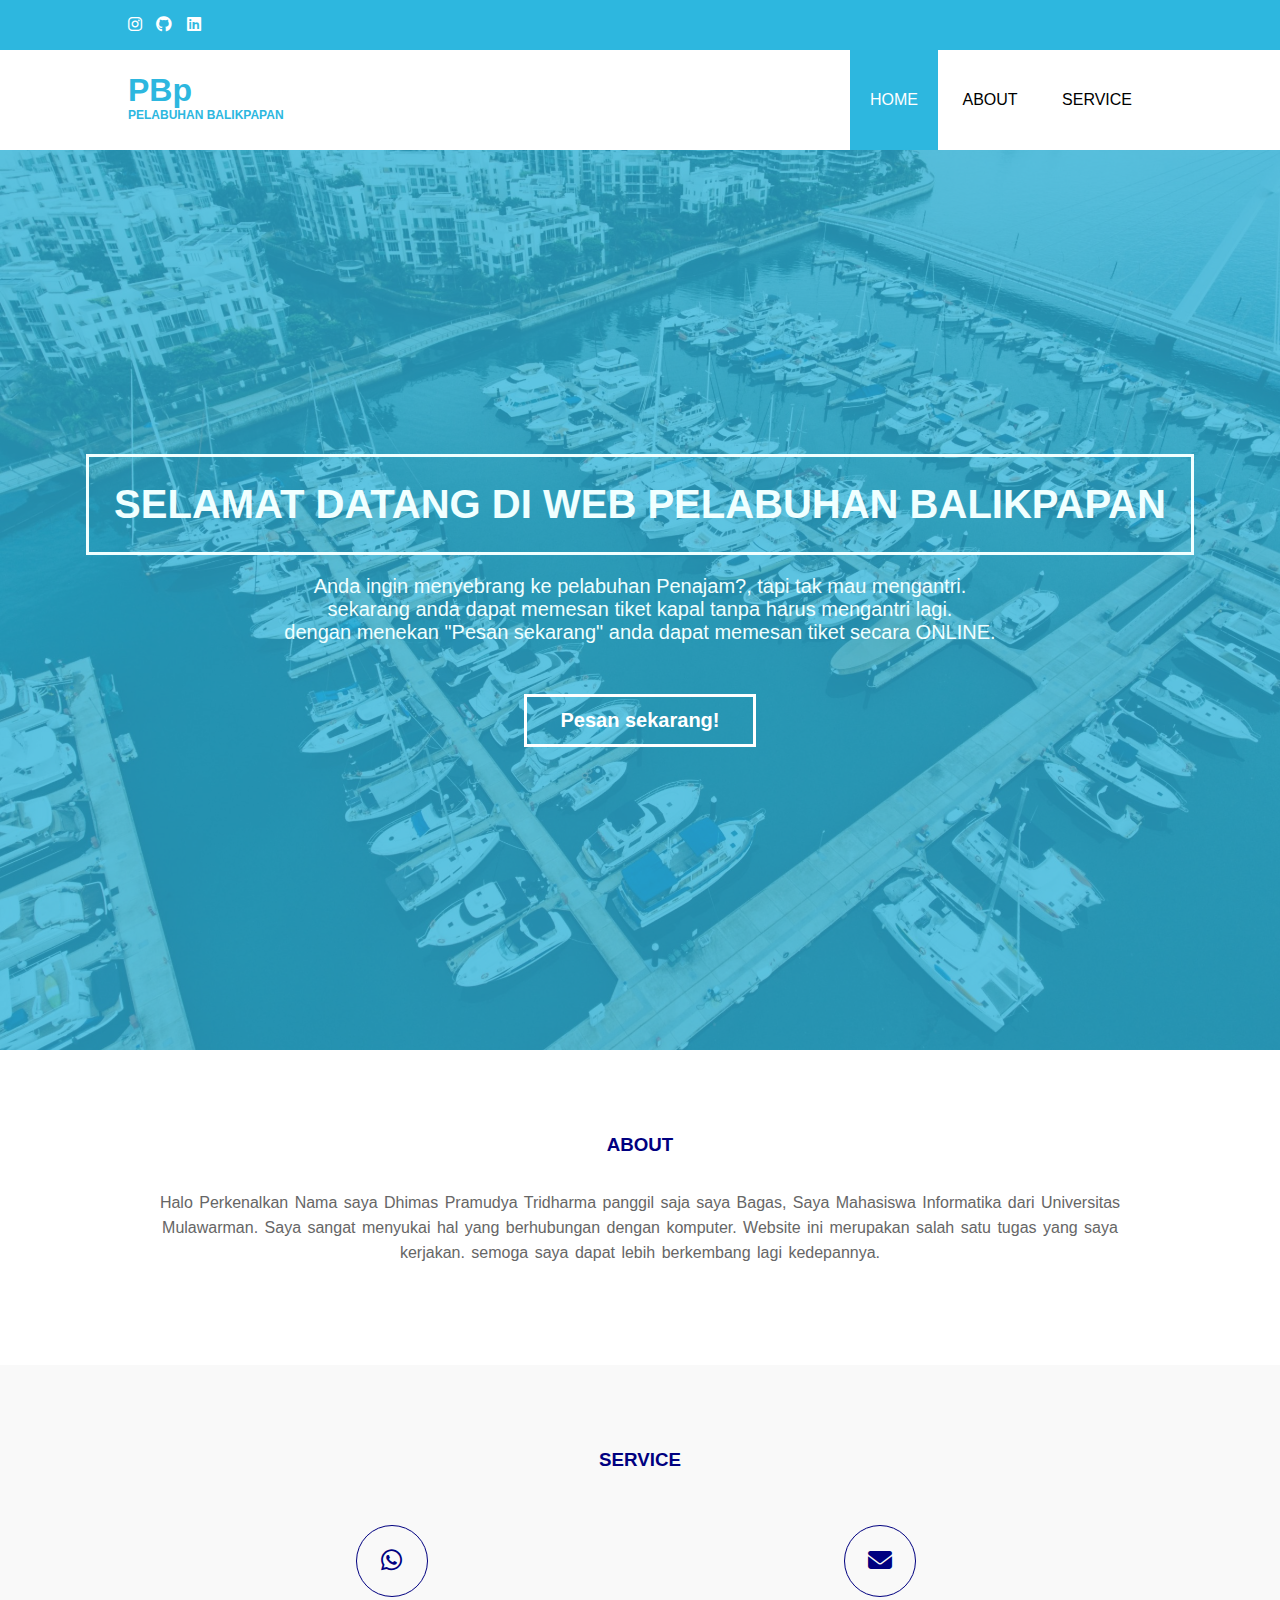
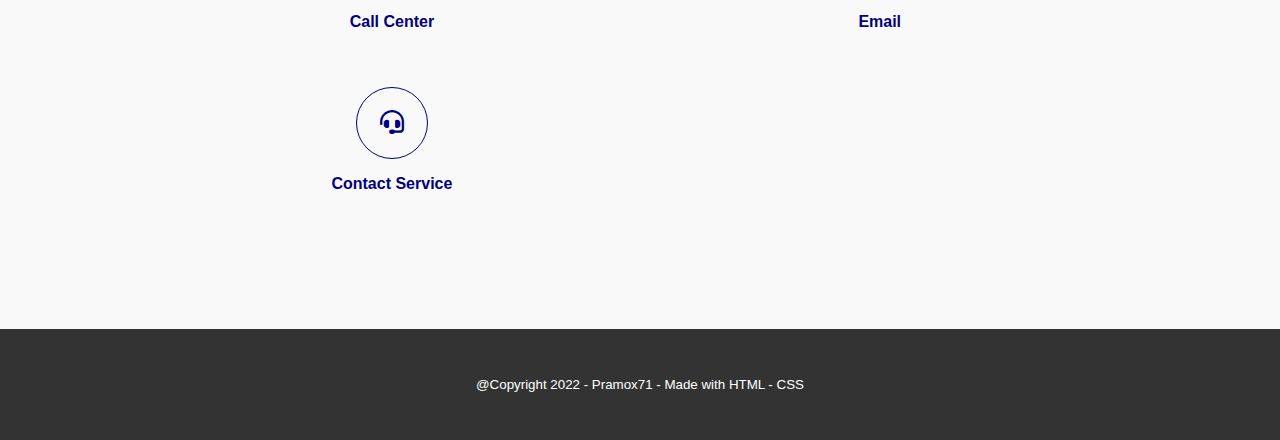
<file: Postest_2/index.html>
<!DOCTYPE html>
<html lang="en">
<head>
    <meta charset="UTF-8">
    <meta http-equiv="X-UA-Compatible" content="IE=edge">
    <meta name="viewport" content="width=device-width, initial-scale=1.0">
    <title>PBP</title>
    <link rel="stylesheet" type="text/CSS" href="CSS/style.css">
    <link rel="stylesheet" type="text/CSS" href="https://cdnjs.cloudflare.com/ajax/libs/font-awesome/6.2.0/css/all.min.css">
</head>
<body>
    <!-- Bagian Header -->
    <div class="Medsos">
        <div class="container">
            <ul>
                <li><a href="https://www.instagram.com/d.pram71/"><i class="fa-brands fa-instagram"></i></a></li>
                <li><a href="https://github.com/Pramox71"><i class="fa-brands fa-github"></i></i></a></li>
                <li><a href="https://www.linkedin.com/in/dhimas-pramudya-tridharma-120a51249/"><i class="fa-brands fa-linkedin"></i></a></li>
            </ul>
        </div>
    </div>
    <header>
        <div class="container">
            <h1><a href="index.html">PBp</a><br>
                <p class="Mini-text">PELABUHAN BALIKPAPAN</p>
            </h1>
            <ul>
                <li class="active"><a href="index.html">HOME</a></li>
                <li><a href="about.html">ABOUT</a></li>
                <li><a href="service.html">SERVICE</a></li>
            </ul>
        </div>
    </header>
    <!-- Background Belakang -->
    <div class="banner">
        <h2>SELAMAT DATANG DI WEB PELABUHAN BALIKPAPAN</h2>
            <p>Anda ingin menyebrang ke pelabuhan Penajam?, tapi tak mau mengantri.<br/>
                sekarang anda dapat memesan tiket kapal tanpa harus mengantri lagi.<br/>
                dengan menekan "Pesan sekarang" anda dapat memesan tiket secara ONLINE.
            </p>
            <a href="aa" class="button"><b>Pesan sekarang!</b></a>
            
    </div>

    <!-- ABOUT Footer -->
    <section class="about">
        <div class="container">
            <h3>ABOUT</h3>
            <p>Halo Perkenalkan Nama saya Dhimas Pramudya Tridharma panggil saja saya Bagas,
                Saya Mahasiswa Informatika dari Universitas Mulawarman. Saya sangat menyukai hal yang
                berhubungan dengan komputer. Website ini merupakan salah satu tugas yang saya kerjakan.
                semoga saya dapat lebih berkembang lagi kedepannya.
            </p>
        </div>
    </section>
    
    <!--Section Footer-->
    <section class="service">
        <div class="container">
            <h3>SERVICE</h3>
            <div class="box">
                <div class="col-4"><a href="https://wa.me/+6281549014175">
                    <div class="icon"><i class="fa-brands fa-whatsapp"></i></div>
                        <H4>Call Center</H4>
                    </a>
                </div>
                <div class="col-4"><a href="mailto:dhimas.pramudya.71@gmail.com">
                    <div class="icon"><i class="fa-solid fa-envelope"></i></div>
                        <H4>Email</H4>
                    </a>
                </div>
                <div class="col-4"><a href="">
                    <div class="icon"><i class="fa-solid fa-headset"></i></i></i></div>
                        <H4>Contact Service</H4>
                    </a>
                </div>
            </div>
        </div>
    </section>
    <footer>
        <div class="container">
            <small>@Copyright 2022 - Pramox71 - Made with HTML - CSS</small>
        </div>
    </footer>
</body>
</html>
</file>
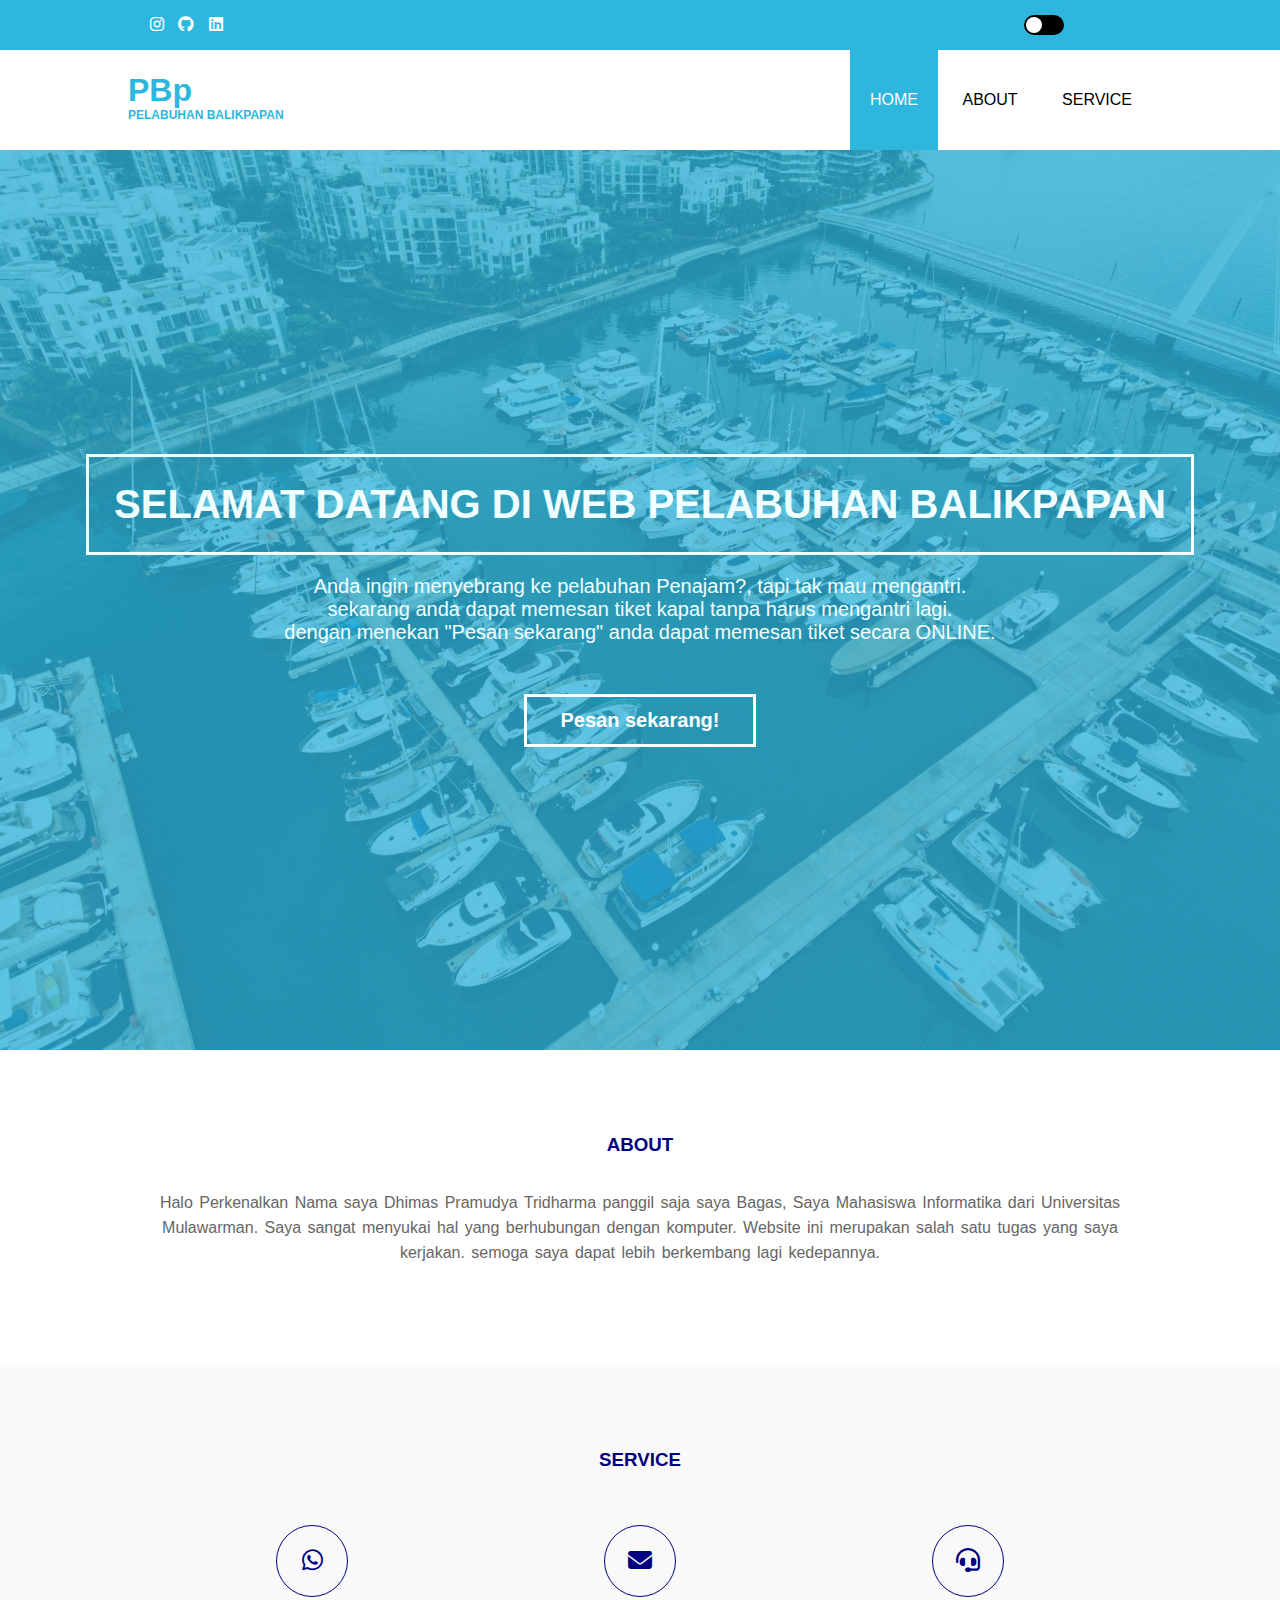
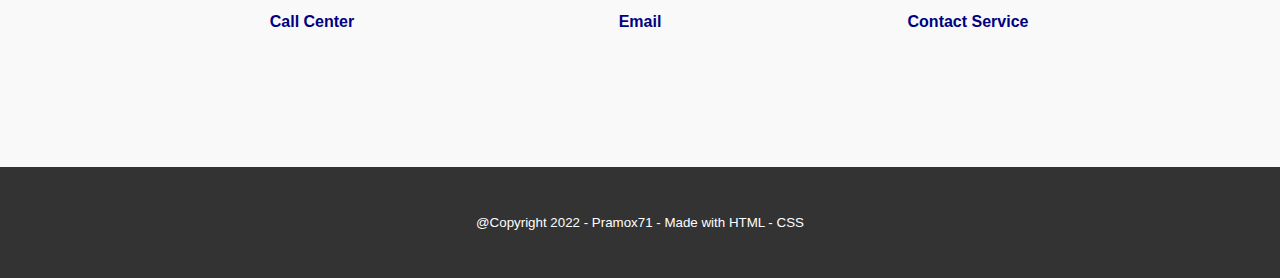
<file: Postest_3/index.html>
<!DOCTYPE html>
<html lang="en">
<head>
    <meta charset="UTF-8">
    <meta http-equiv="X-UA-Compatible" content="IE=edge">
    <meta name="viewport" content="width=device-width, initial-scale=1.0">
    <title>PBP</title>
    <link rel="stylesheet" type="text/CSS" href="CSS/style.css">
    <link rel="stylesheet" type="text/CSS" href="https://cdnjs.cloudflare.com/ajax/libs/font-awesome/6.2.0/css/all.min.css">
</head>
<body>
    <!-- Bagian Header -->
    <div class="Medsos">
            <ul>
                <li><a href="https://www.instagram.com/d.pram71/"><i class="fa-brands fa-instagram"></i></a></li>
                <li><a href="https://github.com/Pramox71"><i class="fa-brands fa-github"></i></i></a></li>
                <li><a href="https://www.linkedin.com/in/dhimas-pramudya-tridharma-120a51249/"><i class="fa-brands fa-linkedin"></i></a></li>
            </ul>
            <label>
                <input type="checkbox" class="checkbox" id="tombol">
                <span class="check"></span>
            </label>
    </div>
    <header>
        <div class="container">
            <h1><a href="index.html">PBp</a><br>
                <p class="Mini-text">PELABUHAN BALIKPAPAN</p>
            </h1>
            <ul>
                <li class="active"><a href="index.html">HOME</a></li>
                <li><a href="about.html">ABOUT</a></li>
                <li><a href="service.html">SERVICE</a></li>
            </ul>
        </div>
    </header>
    <!-- Background Belakang -->
    <div class="banner">
        <h2>SELAMAT DATANG DI WEB PELABUHAN BALIKPAPAN</h2>
            <p>Anda ingin menyebrang ke pelabuhan Penajam?, tapi tak mau mengantri.<br/>
                sekarang anda dapat memesan tiket kapal tanpa harus mengantri lagi.<br/>
                dengan menekan "Pesan sekarang" anda dapat memesan tiket secara ONLINE.
            </p>
            <a href="" class="button" id="Pesan_Now"><b>Pesan sekarang!</b></a>
            
    </div>

    <!-- ABOUT Footer -->
    <section class="about">
        <div class="container">
            <h3>ABOUT</h3>
            <p>Halo Perkenalkan Nama saya Dhimas Pramudya Tridharma panggil saja saya Bagas,
                Saya Mahasiswa Informatika dari Universitas Mulawarman. Saya sangat menyukai hal yang
                berhubungan dengan komputer. Website ini merupakan salah satu tugas yang saya kerjakan.
                semoga saya dapat lebih berkembang lagi kedepannya.
            </p>
        </div>
    </section>
    
    <!--Section Footer-->
    <section class="service">
        <div class="container">
            <h3>SERVICE</h3>
            <div class="box">
                <div class="col-4"><a href="https://wa.me/+6281549014175">
                    <div class="icon"><i class="fa-brands fa-whatsapp"></i></div>
                        <H4>Call Center</H4>
                    </a>
                </div>
                <div class="col-4"><a href="mailto:dhimas.pramudya.71@gmail.com">
                    <div class="icon"><i class="fa-solid fa-envelope"></i></div>
                        <H4>Email</H4>
                    </a>
                </div>
                <div class="col-4"><a href="">
                    <div class="icon"><i class="fa-solid fa-headset"></i></i></i></div>
                        <H4>Contact Service</H4>
                    </a>
                </div>
            </div>
        </div>
    </section>
    <footer>
        <div class="container">
            <small>@Copyright 2022 - Pramox71 - Made with HTML - CSS</small>
        </div>
    </footer>
    <script src="JavaScript/main.js"></script>
    <script>
        var tombol = document.getElementById("tombol");
        tombol.onclick = function(){
            document.body.classList.toggle("black-mode");
        }
    </script>
</body>
</html>
</file>
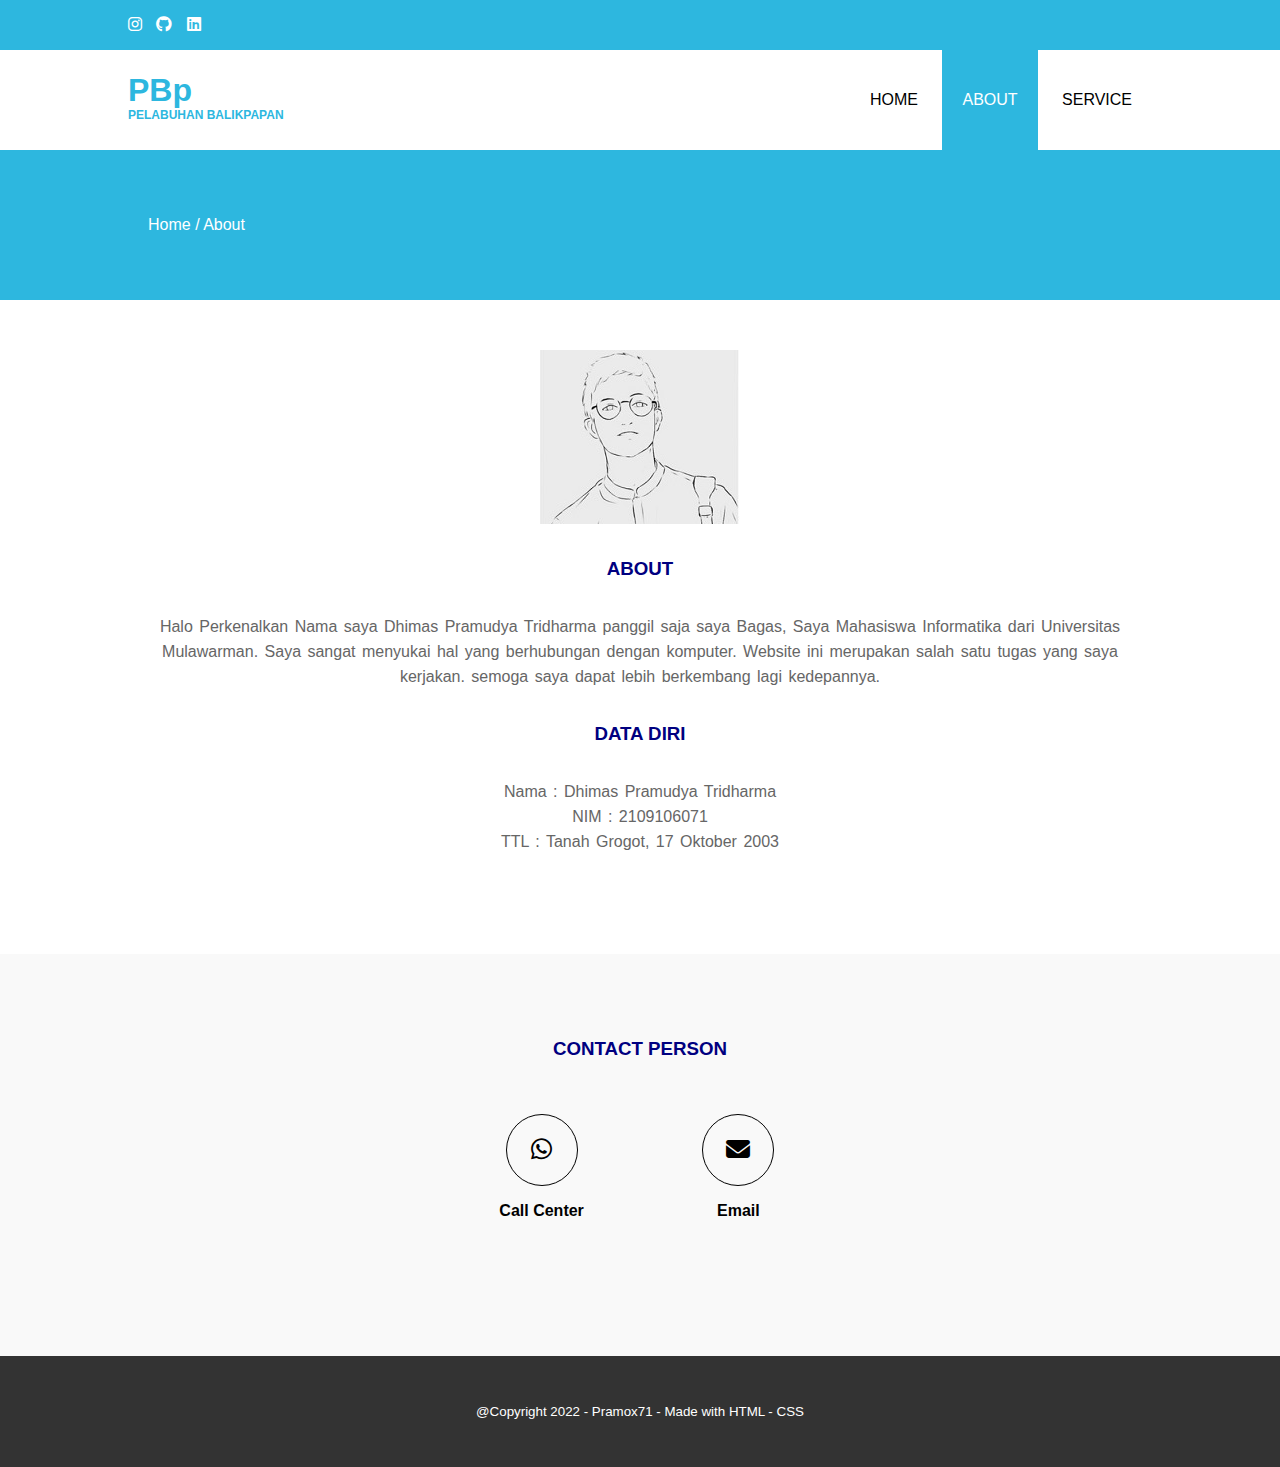
<file: Postest_2/about.html>
<!DOCTYPE html>
<html lang="en">
<head>
    <meta charset="UTF-8">
    <meta http-equiv="X-UA-Compatible" content="IE=edge">
    <meta name="viewport" content="width=device-width, initial-scale=1.0">
    <title>PBP</title>
    <link rel="stylesheet" type="text/CSS" href="CSS/style.css">
    <link rel="stylesheet" type="text/CSS" href="https://cdnjs.cloudflare.com/ajax/libs/font-awesome/6.2.0/css/all.min.css">
</head>
<body>
    <!-- Bagian Header -->
    <div class="Medsos">
        <div class="container">
            <ul>
                <li><a href="https://www.instagram.com/d.pram71/"><i class="fa-brands fa-instagram"></i></a></li>
                <li><a href="https://github.com/Pramox71"><i class="fa-brands fa-github"></i></i></a></li>
                <li><a href="https://www.linkedin.com/in/dhimas-pramudya-tridharma-120a51249/"><i class="fa-brands fa-linkedin"></i></a></li>
            </ul>
        </div>
    </div>
    <header>
        <div class="container">
            <h1><a href="index.html">PBp</a><br>
                <p class="Mini-text">PELABUHAN BALIKPAPAN</p>
            </h1>
            <ul>
                <li><a href="index.html">HOME</a></li>
                <li class="active"><a href="about.html">ABOUT</a></li>
                <li><a href="service.html">SERVICE</a></li>
            </ul>
        </div>
    </header>
    <!--Label WEB-->
    <section class="label">
		<div class="container">
			<p>Home / About</p>
		</div>
	</section>

    <!-- ABOUT Footer -->
    <section class="about">
        <div class="container">
                <img src="Image/Foto-Diri.jpg" width="100%" style="display:block; margin: auto;">
            <h3>ABOUT</h3>
            <p>Halo Perkenalkan Nama saya Dhimas Pramudya Tridharma panggil saja saya Bagas,
                Saya Mahasiswa Informatika dari Universitas Mulawarman. Saya sangat menyukai hal yang
                berhubungan dengan komputer. Website ini merupakan salah satu tugas yang saya kerjakan.
                semoga saya dapat lebih berkembang lagi kedepannya.
            </p>
            <h3>DATA DIRI</h3>
                <p>Nama : Dhimas Pramudya Tridharma <br/>
                    NIM : 2109106071 <br/>
                    TTL : Tanah Grogot, 17 Oktober 2003 <br/>
                </p>
        </div>
    </section>
    
    <!--Section Footer-->
    <section class="service">
        <div class="container">
            <h3>CONTACT PERSON</h3>
            <div class="box-contact">
                <div class="col-2"><a href="https://wa.me/+6281549014175">
                    <div class="icon"><i class="fa-brands fa-whatsapp"></i></div>
                        <H4>Call Center</H4>
                    </a>
                </div>
                <div class="col-2"><a href="mailto:dhimas.pramudya.71@gmail.com">
                    <div class="icon"><i class="fa-solid fa-envelope"></i></div>
                        <H4>Email</H4>
                    </a>
                </div>
            </div>
        </div>
    </section>
    <footer>
        <div class="container">
            <small>@Copyright 2022 - Pramox71 - Made with HTML - CSS</small>
        </div>
    </footer>
</body>
</html>
</file>
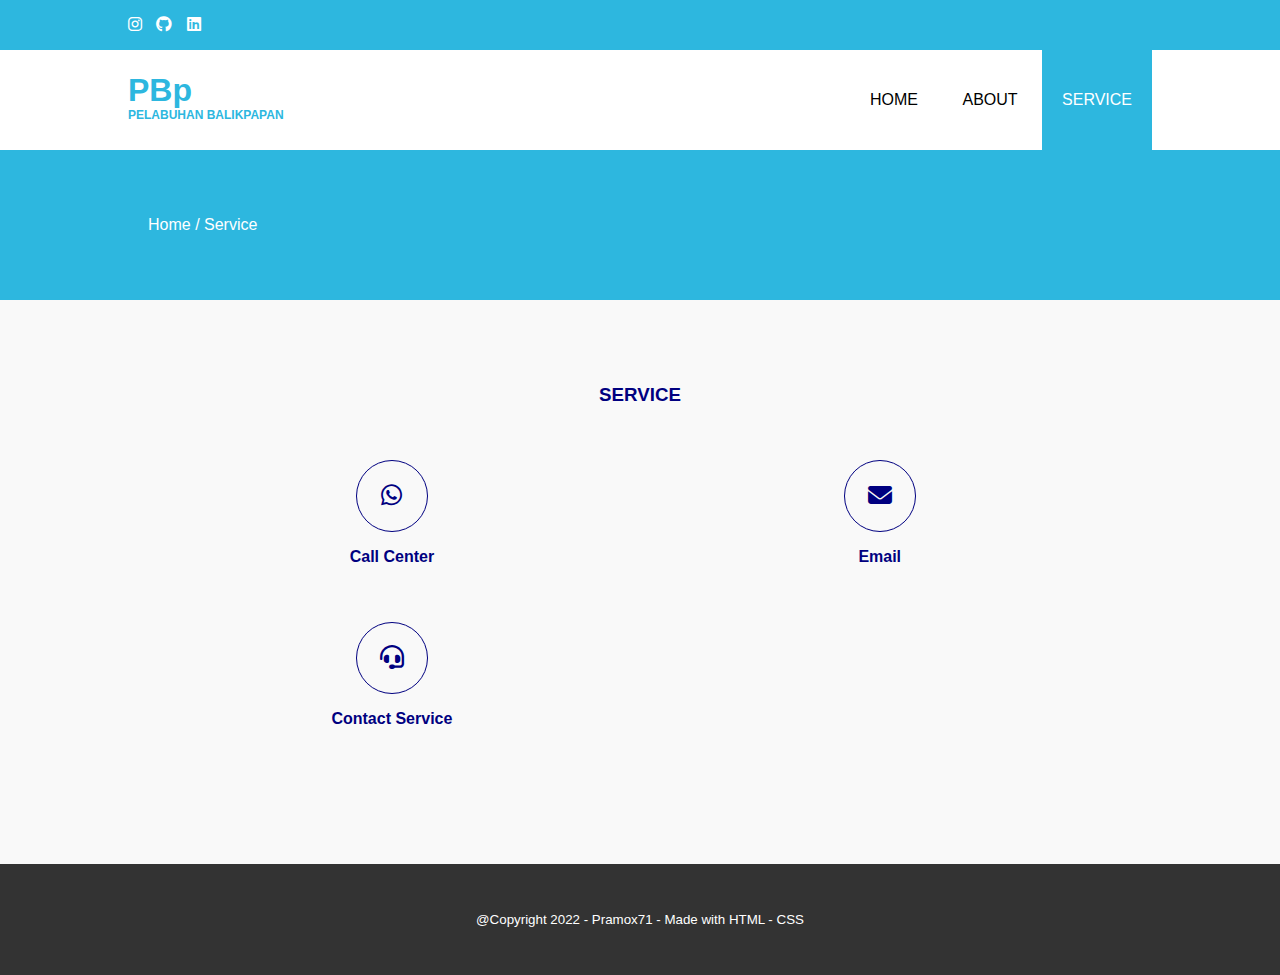
<file: Postest_2/service.html>
<!DOCTYPE html>
<html lang="en">
<head>
    <meta charset="UTF-8">
    <meta http-equiv="X-UA-Compatible" content="IE=edge">
    <meta name="viewport" content="width=device-width, initial-scale=1.0">
    <title>PBP</title>
    <link rel="stylesheet" type="text/CSS" href="CSS/style.css">
    <link rel="stylesheet" type="text/CSS" href="https://cdnjs.cloudflare.com/ajax/libs/font-awesome/6.2.0/css/all.min.css">
</head>
<body>
    <!-- Bagian Header -->
    <div class="Medsos">
        <div class="container">
            <ul>
                <li><a href="https://www.instagram.com/d.pram71/"><i class="fa-brands fa-instagram"></i></a></li>
                <li><a href="https://github.com/Pramox71"><i class="fa-brands fa-github"></i></i></a></li>
                <li><a href="https://www.linkedin.com/in/dhimas-pramudya-tridharma-120a51249/"><i class="fa-brands fa-linkedin"></i></a></li>
            </ul>
        </div>
    </div>
    <header>
        <div class="container">
            <h1><a href="index.html">PBp</a><br>
                <p class="Mini-text">PELABUHAN BALIKPAPAN</p>
            </h1>
            <ul>
                <li><a href="index.html">HOME</a></li>
                <li><a href="about.html">ABOUT</a></li>
                <li class="active"><a href="service.html">SERVICE</a></li>
            </ul>
        </div>
    </header>
    <!--Label WEB-->
    <section class="label">
		<div class="container">
			<p>Home / Service</p>
		</div>
	</section>
    
    <!--Section Footer-->
    <section class="service">
        <div class="container">
            <h3>SERVICE</h3>
            <div class="box">
                <div class="col-4"><a href="https://wa.me/+6281549014175">
                    <div class="icon"><i class="fa-brands fa-whatsapp"></i></div>
                        <H4>Call Center</H4>
                    </a>
                </div>
                <div class="col-4"><a href="mailto:dhimas.pramudya.71@gmail.com">
                    <div class="icon"><i class="fa-solid fa-envelope"></i></div>
                        <H4>Email</H4>
                    </a>
                </div>
                <div class="col-4"><a href="">
                    <div class="icon"><i class="fa-solid fa-headset"></i></i></i></div>
                        <H4>Contact Service</H4>
                    </a>
                </div>
            </div>
        </div>
    </section>
    <footer>
        <div class="container">
            <small>@Copyright 2022 - Pramox71 - Made with HTML - CSS</small>
        </div>
    </footer>
</body>
</html>
</file>
<file: Postest_2/CSS/style.css>
*{
    padding: 0;
    margin: 0;
    font-family: sans-serif;
}

a {
    color: inherit;
    text-decoration: none;
}

/* Logo Medsos di atas */
.Medsos {
    padding: 0;
    background-color: #2DB7DF;
}
.Medsos ul li{
    display: inline-block;
    color :white;
    margin-right: 10px;
}
.container {
    width: 80%;
    margin: 0 auto;
    line-height: 50px;
}

.container:after{
    content: '';
    display: block;
    clear: both;
}
/* Header */
.Mini-text {
    font-size: 12px;
    line-height: 0;
}
header h1 {
    float: left;
    padding: 15px 0;
    color: #2DB7DF;
}
header ul {
    float: right;
}
header ul li {
    display: inline-block;
}
header ul li a{
    padding: 25px 20px;
    display: inline-block;
}
header ul li a:hover{
    background-color:navy;
    color: white;
}
.active {
    background-color:#2DB7DF;
    color: white;
}
/* Banner Tengah */
.banner {
    height: 100vh;
    background-image: url('../Image/Pelabuhan_Utama.jpg');
    background-size: cover;
    position: relative;
    display: flex;
    flex-direction: column;
    justify-content: center;
    align-items:center;
}
.banner::after{
    content: '';
    display: block;
    position: absolute;
    top: 0;
    left: 0;
    right: 0;
    bottom: 0;
    background-color: rgba(45, 183, 223, .75);
}
.banner h2{
    border: 3px solid;
    font-size: 40px;
    color: azure;
    z-index: 1;
    padding: 25px 25px;
}
.banner p{
    color: azure;
    z-index: 1;
    text-align: center;
    margin: 10px 0 40px;
    padding: 10px 0;
    font-size: 20px;
}
.button{
    z-index: 1;
    display: inline-block;
    color: white;
    border: 3px solid white;
    padding: 12px 34px;
    font-size: 20px;
    background: transparent;
    position: relative;
    cursor: pointer;
}
.button:hover{
    background-color: navy;
    border-color: navy;
}
section{
    padding: 50px 25px;
}

section h3{
    text-align: center;
    padding: 20px 0;
    color: navy;
}
.about, .service {
    padding-bottom: 100px;
}
.about p{
    text-align: center;
    color: #666;
    word-spacing: 2px;
    line-height: 25px;
}
.service{
    background-color: #f9f9f9;
}
.box{
    color: navy;
}
.box::after{
    content: '';
    display: block;
    clear: both;
}
.box .col-4{
    width: 54.202vh;
    padding: 20px;
    box-sizing: border-box;
    text-align: center;
    float: left;
}
.icon {
    width: 70px;
    height: 70px;
    border: 1px solid;
    border-radius: 50%;
    text-align: center;
    line-height: 70px;
    font-size: 24px;
    margin: 0 auto;
}
.box .col-4 h4{
    margin: 0; 
}
footer{
    background-color: #333;
    width: 100%;
    text-align: center;
    padding: 30px 0;
    color: #fff;
}
.label {
    background-color: #2DB7DF;
    color: #fff;
}

img{
    align-items: center;
    width: 200px;
    height: 174px;
}
.box-contact{
    display: flex;
    justify-content: center;
    align-items: center;
}
.box-contact .col-2{
    margin: auto 0;
    width: 20%;
    padding: 20px;
    box-sizing: border-box;
    text-align: center;
    float:left;
}
.box-contact .col-2 h4{
    margin: 0; 
}
</file>
<file: Postest_3/CSS/style.css>
*{
    padding: 0;
    margin: 0;
    font-family: sans-serif;
}

a {
    color: inherit;
    text-decoration: none;
}
:root {
    --main-color: #2DB7DF;
    --main2-color: navy;
    --background-color: white;
    --background2-color:#000;
    --banner-color: azure;
    --banner-gradasi:rgba(45, 183, 223, .75);
    --footer-color:#333;
    --text-color:#666;
}
.black-mode{
    --main-color: #06008A;
    --main2-color: #2DB7DF;
    --banner-gradasi:rgba(6, 0, 138, .75);
}

/* Logo Medsos di atas */
.Medsos {
    display :flex;
    align-items: center;
    padding-left: 150px;
    line-height: 50px;
    background-color: var(--main-color);
}
.Medsos ul li{
    display: inline-block;
    color :var(--background-color);
    margin-right: 10px;
}

.container {
    width: 80%;
    margin: 0 auto;
    line-height: 50px;
}
.Medsos label{
    display: inline-block;
    justify-items: right;
    padding-left: 70%;
    line-height: 50px;
}

.container:after{
    content: '';
    display: block;
    clear: both;
}

/* Header */
.Mini-text {
    font-size: 12px;
    line-height: 0;
}
header h1 {
    float: left;
    padding: 15px 0;
    color: var(--main-color);
}
header ul {
    float: right;
}
header ul li {
    align-items: center;
    display: inline-block;
}
header ul li a{
    padding: 25px 20px;
    display: inline-block;
}
header ul li a:hover{
    background-color: var(--main2-color);
    color: var(--background-color);
}
header ul li label:hover{
    background-color:var(--main2-color);
    color: var(--background-color);
}

.check-box{
    justify-content: center;
    display: flex;
    align-items: center;
}

input[type="checkbox"]{
    -webkit-appearance: none;
    display: none;
    visibility: hidden;
}

input[type="checkbox"]:checked ~ .check:before{
    transform: translateX(20px);
}

input[type="checkbox"]:checked ~ .check:before{
    background-color: var(--background2-color);
    box-shadow: 0 0 0 50000px var(--background-color);
}

.check:before,
.check:after {
    border-radius: 50%;
    content: '';
    height: 16px;
    position: absolute;
    top: 2px;
    transition: transform 0.5s ease;
    width: 16px;
}

.check:before {
    background-color: var(--background-color);
    left: 2px;
}

.check {
    background-color:var(--background2-color);
    border-radius: 20px;
    cursor: pointer;
    display: block;
    height: 20px;
    overflow: hidden;
    position: relative;
    transition: background-color 0.5s ease-in, 
    box-shadow 0.5s ease-in;

    width: 40px;
}
.active {
    background-color:var(--main-color);
    color:var(--background-color);
}
/* Banner Tengah */
.banner {
    height: 100vh;
    background-image: url('../Image/Pelabuhan_Utama.jpg');
    background-size: cover;
    position: relative;
    display: flex;
    flex-direction: column;
    justify-content: center;
    align-items:center;
}
.banner::after{
    content: '';
    display: block;
    position: absolute;
    top: 0;
    left: 0;
    right: 0;
    bottom: 0;
    background-color: var(--banner-gradasi);
}
.banner h2{
    border: 3px solid;
    font-size: 40px;
    color: var(--banner-color);
    z-index: 1;
    padding: 25px 25px;
}
.banner p{
    color: var(--banner-color);
    z-index: 1;
    text-align: center;
    margin: 10px 0 40px;
    padding: 10px 0;
    font-size: 20px;
}
.button{
    z-index: 1;
    display: inline-block;
    color:var(--background-color);
    border: 3px solid var(--background-color);
    padding: 12px 34px;
    font-size: 20px;
    background: transparent;
    position: relative;
    cursor: pointer;
}
.button:hover{
    background-color: var(--main2-color);
    border-color:var(--main2-color);
}
section{
    padding: 50px 25px;
}

section h3{
    text-align: center;
    padding: 20px 0;
    color:var(--main2-color);
}
.about, .service {
    padding-bottom: 100px;
}
.about p{
    text-align: center;
    color: var(--text-color);
    word-spacing: 2px;
    line-height: 25px;
}
.service{
    background-color: #f9f9f9;
}
.box{
    color:var(--main2-color);
    display: flex;
    justify-content: center;
    align-items: center;
}
.box::after{
    content: '';
    display: block;
    clear: both;
}
.box .col-4{
    width: 54.202vh;
    padding: 20px;
    box-sizing: border-box;
    text-align: center;
    float: left;
}
.icon {
    width: 70px;
    height: 70px;
    border: 1px solid;
    border-radius: 50%;
    text-align: center;
    line-height: 70px;
    font-size: 24px;
    margin: 0 auto;
}
.box .col-4 h4{
    margin: 0; 
}
footer{
    background-color: var(--footer-color);
    width: 100%;
    text-align: center;
    padding: 30px 0;
    color:var(--background-color);
}
.label {
    background-color: var(--main-color);
    color: var(--background-color);
}

img{
    align-items: center;
    width: 200px;
    height: 174px;
}
.box-contact{
    display: flex;
    justify-content: center;
    align-items: center;
}
.box-contact .col-2{
    margin: auto 0;
    width: 20%;
    padding: 20px;
    box-sizing: border-box;
    text-align: center;
    float:left;
}
.box-contact .col-2 h4{
    margin: 0; 
}
</file>
